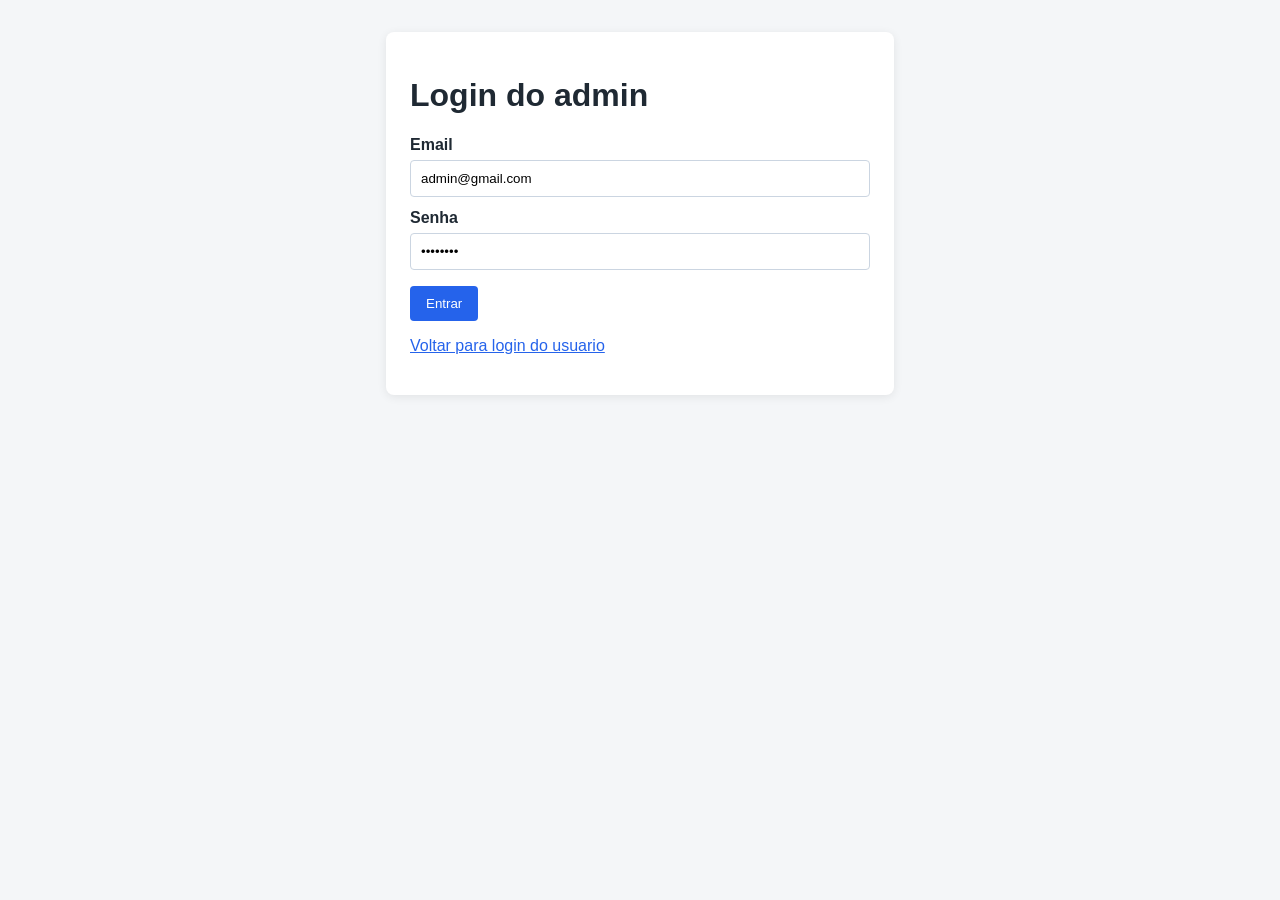
<file: CidadeMelhorApi/wwwroot/admin-login.html>
<!DOCTYPE html>
<html lang="pt-br">
<head>
    <meta charset="UTF-8">
    <meta name="viewport" content="width=device-width, initial-scale=1.0">
    <meta http-equiv="Cache-Control" content="no-store">
    <meta http-equiv="Pragma" content="no-cache">
    <meta http-equiv="Expires" content="0">
    <title>Login Admin</title>
    <link rel="stylesheet" href="style.css">
</head>
<body>
    <main class="tela-login">
        <h1>Login do admin</h1>

        <form id="formLoginAdmin">
            <label for="emailAdmin">Email</label>
            <input id="emailAdmin" type="email" value="admin@gmail.com" required>

            <label for="senhaAdmin">Senha</label>
            <input id="senhaAdmin" type="password" value="admin123" required>

            <button type="submit">Entrar</button>
        </form>

        <p id="mensagem"></p>
        <p><a href="/login.html">Voltar para login do usuario</a></p>
    </main>

    <script src="app.js"></script>
</body>
</html>
</file>
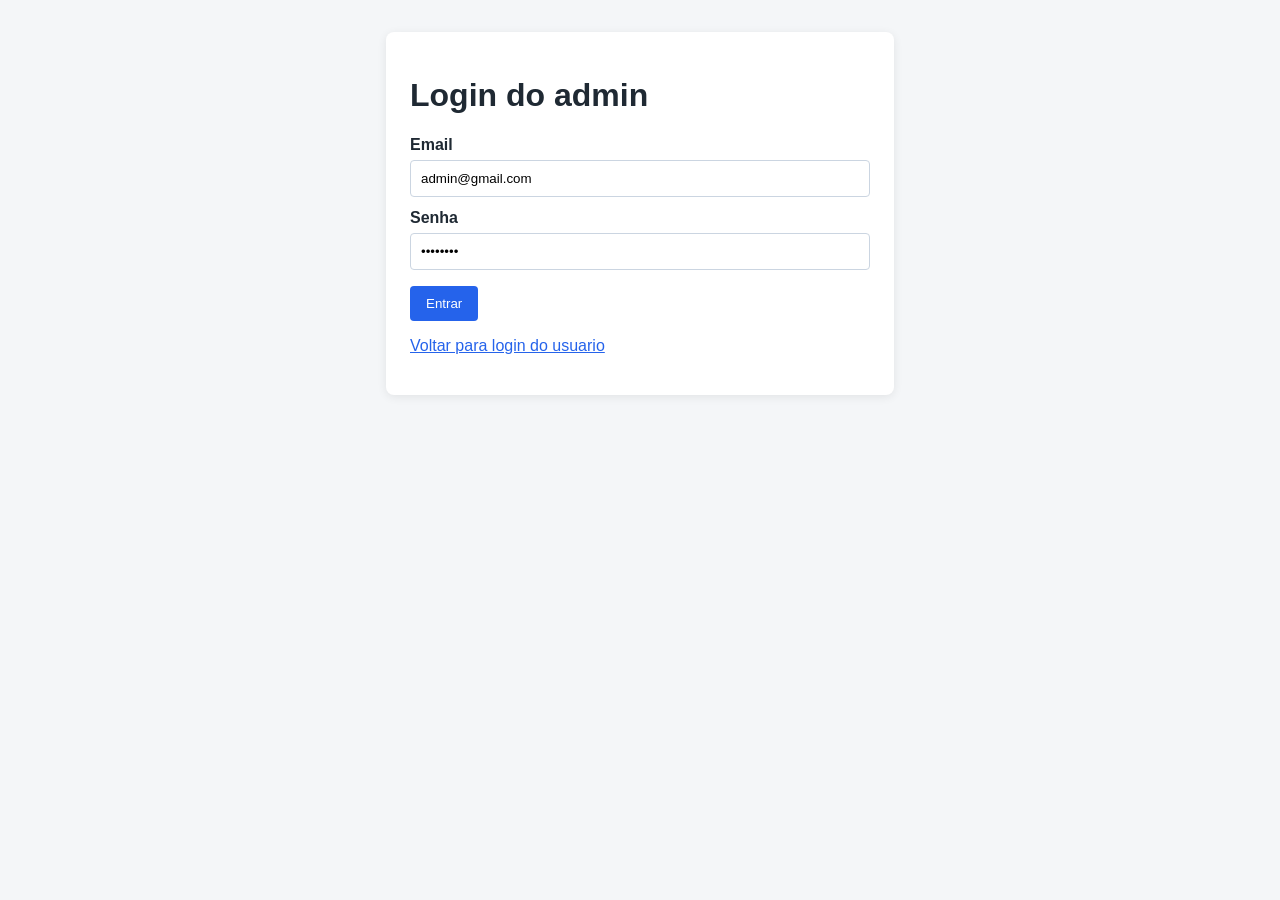
<file: CidadeMelhorApi/wwwroot/admin.html>
<!DOCTYPE html>
<html lang="pt-br">
<head>
    <meta charset="UTF-8">
    <meta name="viewport" content="width=device-width, initial-scale=1.0">
    <meta http-equiv="Cache-Control" content="no-store">
    <meta http-equiv="Pragma" content="no-cache">
    <meta http-equiv="Expires" content="0">
    <title>Painel Admin</title>
    <link rel="stylesheet" href="style.css">
</head>
<body>
    <main>
        <nav>
            <strong>Painel Admin</strong>
            <div>
                <a href="/">Usuario</a>
                <button type="button" onclick="sairAdmin()">Sair</button>
            </div>
        </nav>

        <h1>Gerenciar denuncias</h1>

        <section class="filtros">
            <label for="filtroCategoria">Categoria</label>
            <select id="filtroCategoria">
                <option value="">Todas</option>
                <option value="Buraco na via">Buraco na via</option>
                <option value="Vazamento">Vazamento</option>
                <option value="Lixo Acumulado">Lixo Acumulado</option>
                <option value="Iluminacao publica">Iluminacao publica</option>
                <option value="Sinalizacao">Sinalizacao</option>
                <option value="Outros">Outros</option>
            </select>

            <label for="filtroStatus">Status</label>
            <select id="filtroStatus">
                <option value="">Todos</option>
                <option value="Aberto">Aberto</option>
                <option value="Em andamento">Em andamento</option>
                <option value="Resolvido">Resolvido</option>
            </select>

            <label for="filtroEndereco">Endereco</label>
            <input id="filtroEndereco" type="text" placeholder="Buscar por endereco">

            <button type="button" onclick="carregarAdmin()">Filtrar</button>
        </section>

        <p id="mensagem"></p>
        <ul id="adminLista"></ul>
    </main>

    <script src="app.js"></script>
</body>
</html>
</file>
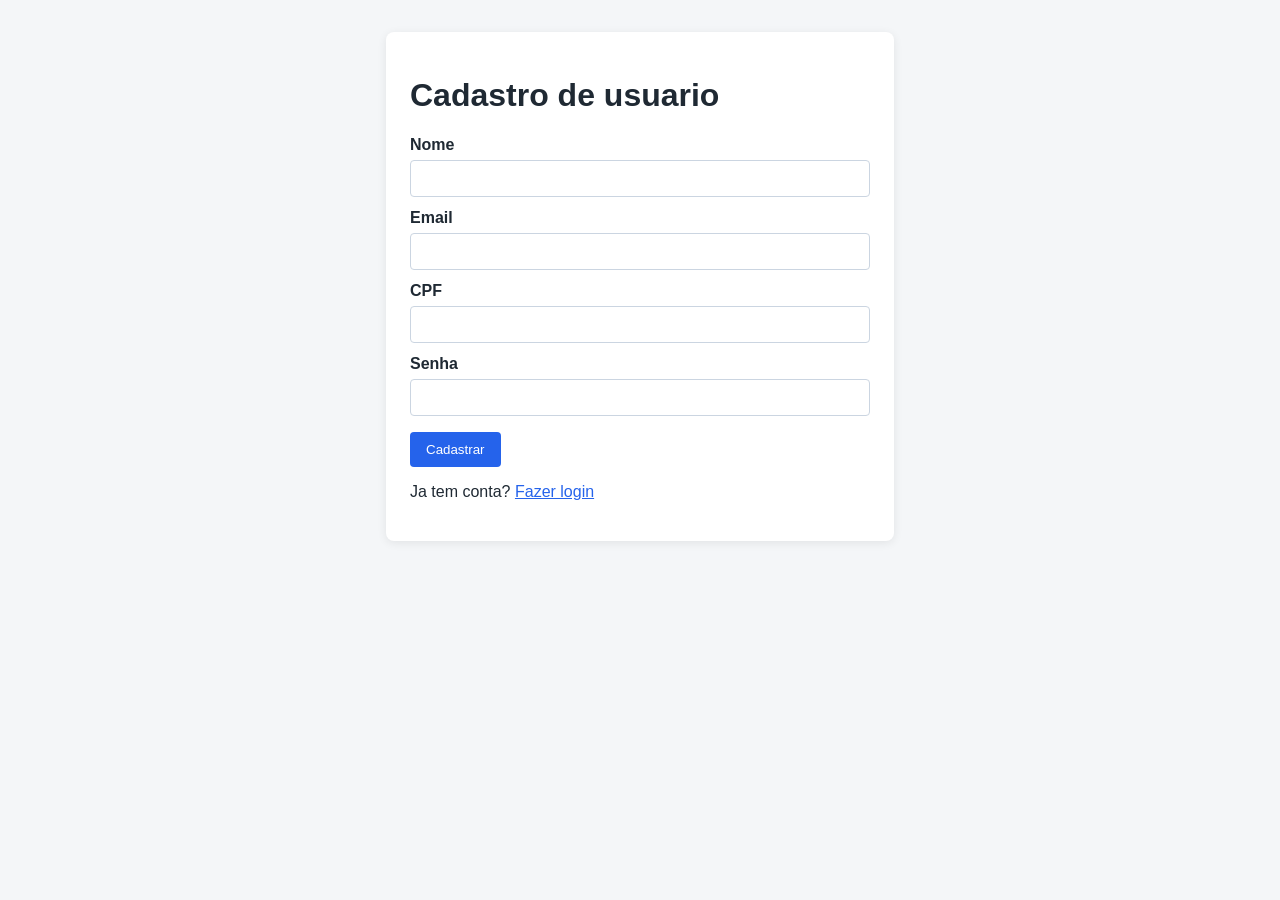
<file: CidadeMelhorApi/wwwroot/cadastro.html>
<!DOCTYPE html>
<html lang="pt-br">
<head>
    <meta charset="UTF-8">
    <meta name="viewport" content="width=device-width, initial-scale=1.0">
    <meta http-equiv="Cache-Control" content="no-store">
    <meta http-equiv="Pragma" content="no-cache">
    <meta http-equiv="Expires" content="0">
    <title>Cadastro Usuario</title>
    <link rel="stylesheet" href="style.css">
</head>
<body>
    <main class="tela-login">
        <h1>Cadastro de usuario</h1>

        <form id="formCadastroUsuario">
            <label for="nomeCadastro">Nome</label>
            <input id="nomeCadastro" type="text" required>

            <label for="emailCadastro">Email</label>
            <input id="emailCadastro" type="email" required>

            <label for="cpfCadastro">CPF</label>
            <input id="cpfCadastro" type="text" maxlength="14" required>

            <label for="senhaCadastro">Senha</label>
            <input id="senhaCadastro" type="password" required>

            <button type="submit">Cadastrar</button>
        </form>

        <p id="mensagem"></p>
        <p>Ja tem conta? <a href="/login.html">Fazer login</a></p>
    </main>

    <script src="app.js"></script>
</body>
</html>
</file>
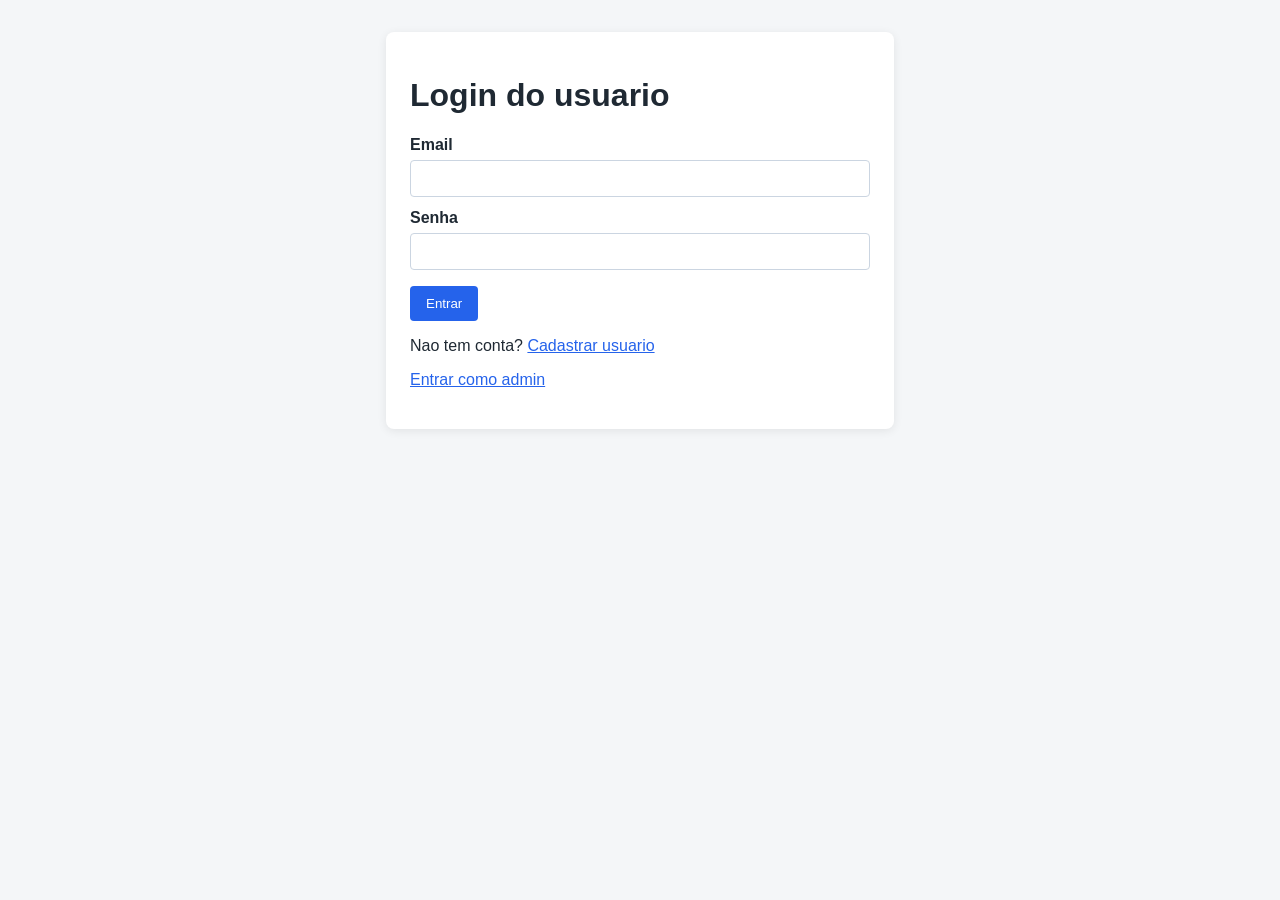
<file: CidadeMelhorApi/wwwroot/login.html>
<!DOCTYPE html>
<html lang="pt-br">
<head>
    <meta charset="UTF-8">
    <meta name="viewport" content="width=device-width, initial-scale=1.0">
    <meta http-equiv="Cache-Control" content="no-store">
    <meta http-equiv="Pragma" content="no-cache">
    <meta http-equiv="Expires" content="0">
    <title>Login Usuario</title>
    <link rel="stylesheet" href="style.css">
</head>
<body>
    <main class="tela-login">
        <h1>Login do usuario</h1>

        <form id="formLoginUsuario">
            <label for="emailLogin">Email</label>
            <input id="emailLogin" type="email" required>

            <label for="senhaLogin">Senha</label>
            <input id="senhaLogin" type="password" required>

            <button type="submit">Entrar</button>
        </form>

        <p id="mensagem"></p>
        <p>Nao tem conta? <a href="/cadastro.html">Cadastrar usuario</a></p>
        <p><a href="/admin-login.html">Entrar como admin</a></p>
    </main>

    <script src="app.js"></script>
</body>
</html>
</file>
<file: CidadeMelhorApi/wwwroot/style.css>
body {
    font-family: Arial, sans-serif;
    margin: 32px;
    background: #f4f6f8;
    color: #1f2933;
}

main {
    max-width: 920px;
    margin: 0 auto;
    background: #fff;
    padding: 24px;
    border-radius: 8px;
    box-shadow: 0 2px 10px rgba(0, 0, 0, 0.08);
}

.tela-login {
    max-width: 460px;
}

nav {
    display: flex;
    justify-content: space-between;
    gap: 16px;
    align-items: center;
    margin-bottom: 20px;
}

nav div {
    display: flex;
    gap: 10px;
    align-items: center;
}

a {
    color: #2563eb;
}

label {
    display: block;
    margin-top: 12px;
    font-weight: bold;
}

input,
select,
textarea {
    width: 100%;
    box-sizing: border-box;
    margin-top: 6px;
    padding: 10px;
    border: 1px solid #cbd5e1;
    border-radius: 4px;
}

button {
    margin-top: 16px;
    padding: 10px 16px;
    border: 0;
    border-radius: 4px;
    background: #2563eb;
    color: #fff;
    cursor: pointer;
}

button.secundario {
    background: #475569;
}

button.perigo {
    background: #b91c1c;
}

li {
    margin-bottom: 14px;
    padding-bottom: 14px;
    border-bottom: 1px solid #e2e8f0;
    list-style: none;
}

ul {
    padding-left: 0;
}

.erro {
    color: #b91c1c;
}

.sucesso {
    color: #15803d;
}

.acoes {
    display: flex;
    gap: 10px;
    flex-wrap: wrap;
}

.acoes select {
    width: auto;
    min-width: 150px;
}

.denuncia-imagem {
    display: block;
    width: min(100%, 320px);
    max-height: 220px;
    object-fit: cover;
    margin: 10px 0;
    border-radius: 6px;
    border: 1px solid #cbd5e1;
}

.filtros {
    display: grid;
    grid-template-columns: repeat(4, 1fr);
    gap: 12px;
    align-items: end;
    margin-bottom: 18px;
}

.filtros label {
    margin-top: 0;
}

@media (max-width: 700px) {
    body {
        margin: 12px;
    }

    nav,
    nav div,
    .acoes {
        align-items: stretch;
        flex-direction: column;
    }

    .filtros {
        grid-template-columns: 1fr;
    }
}
</file>
